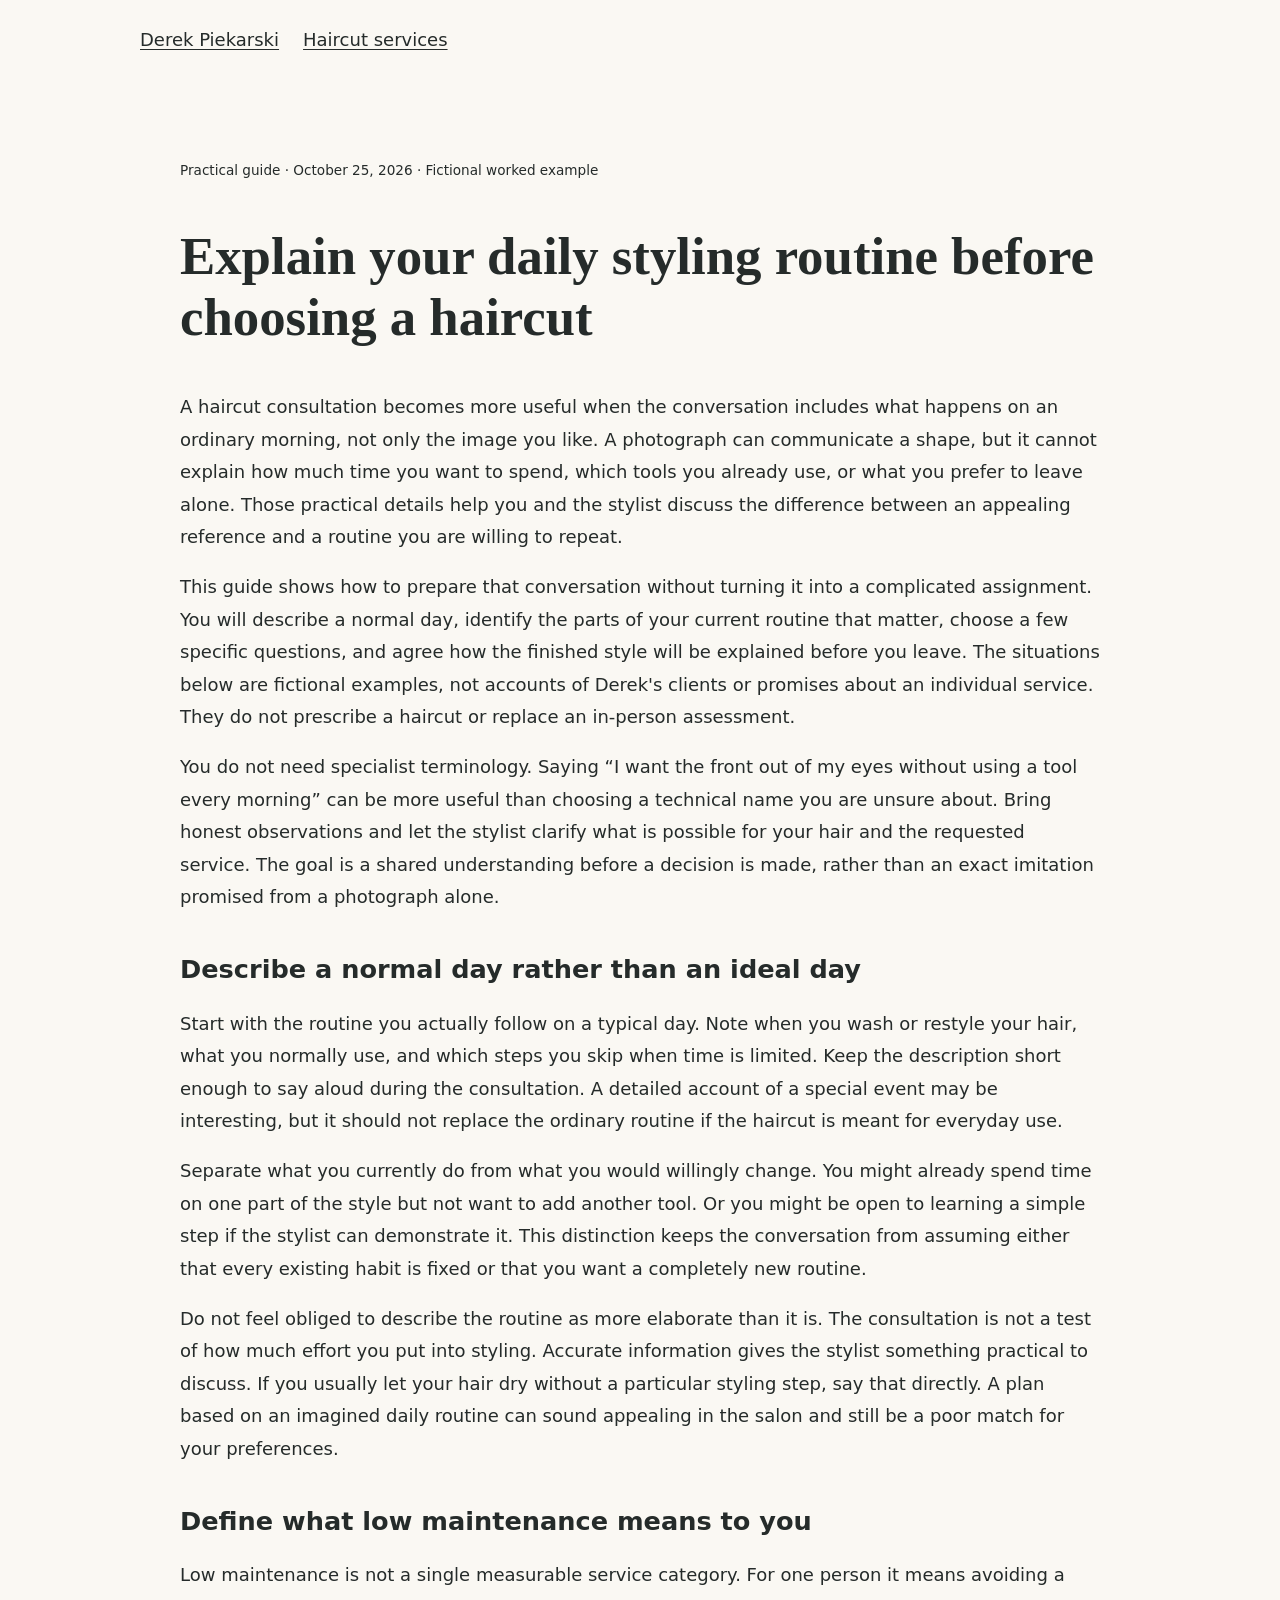
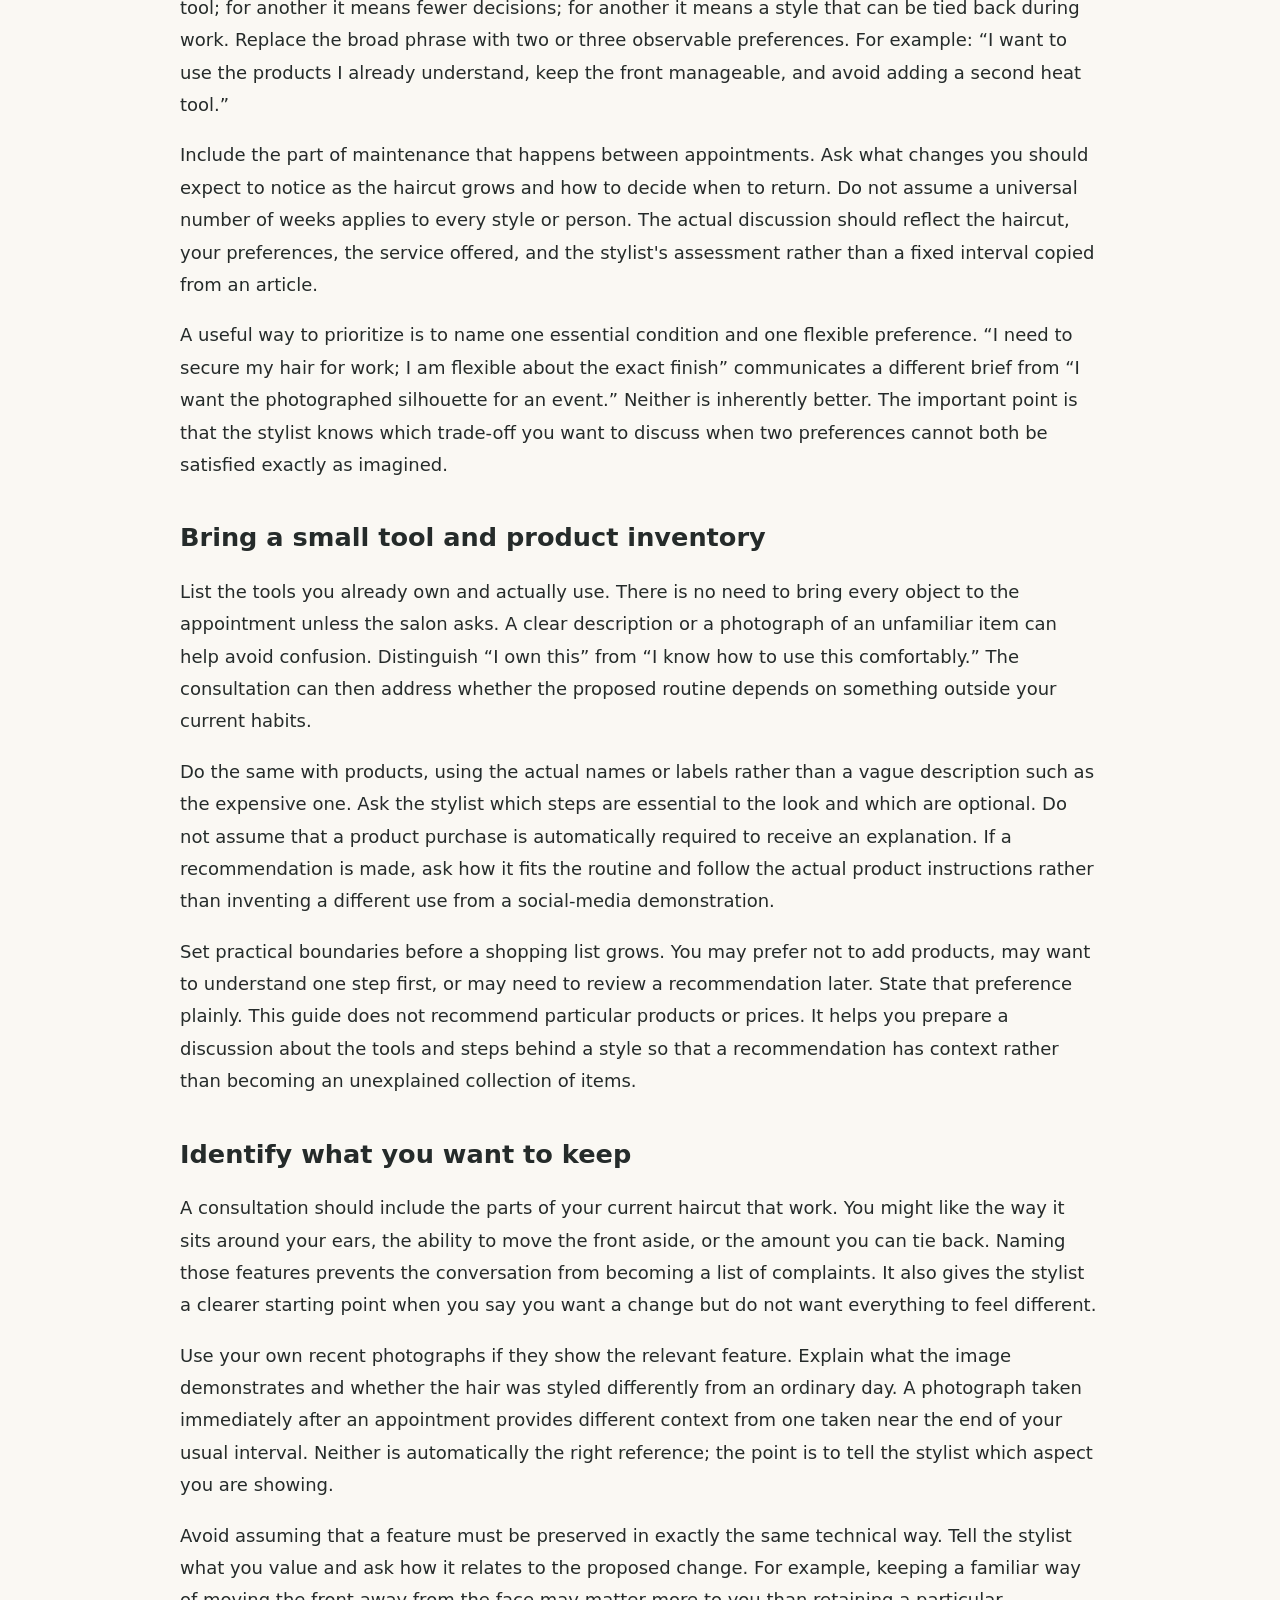
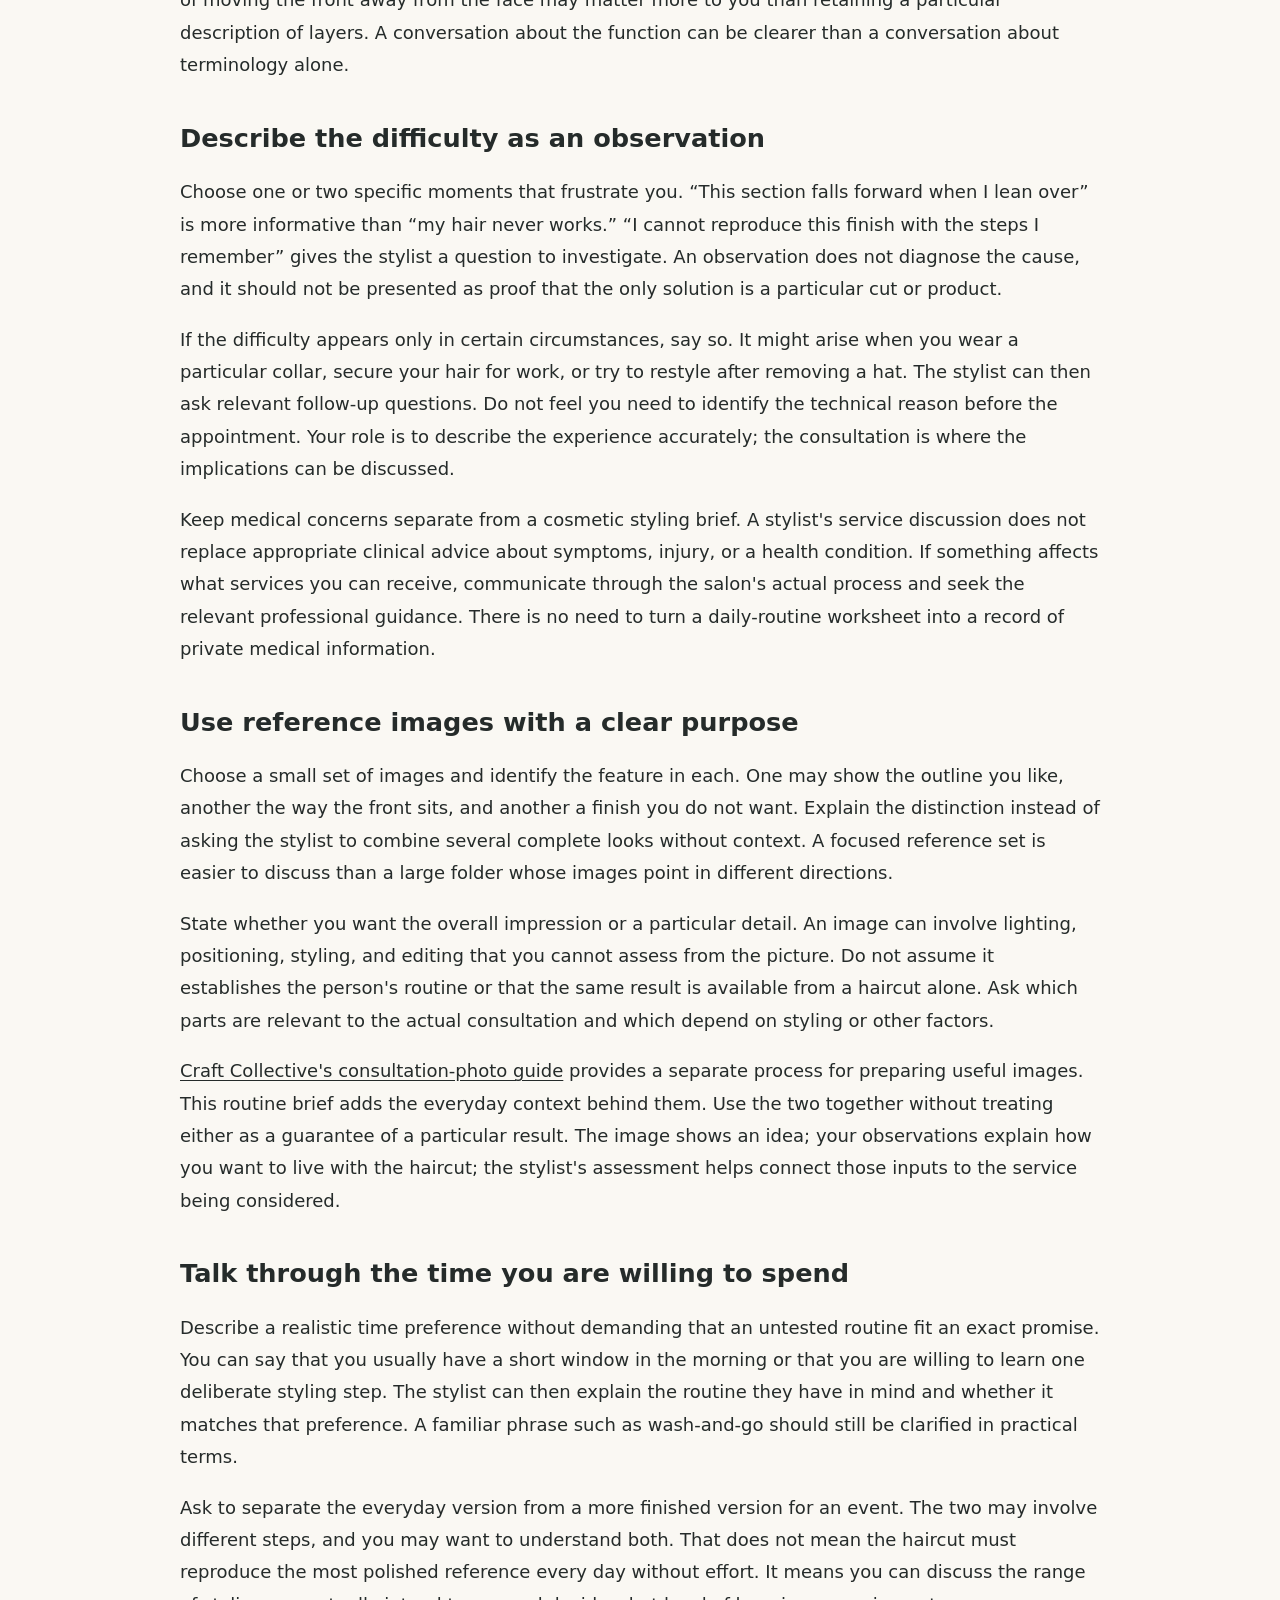
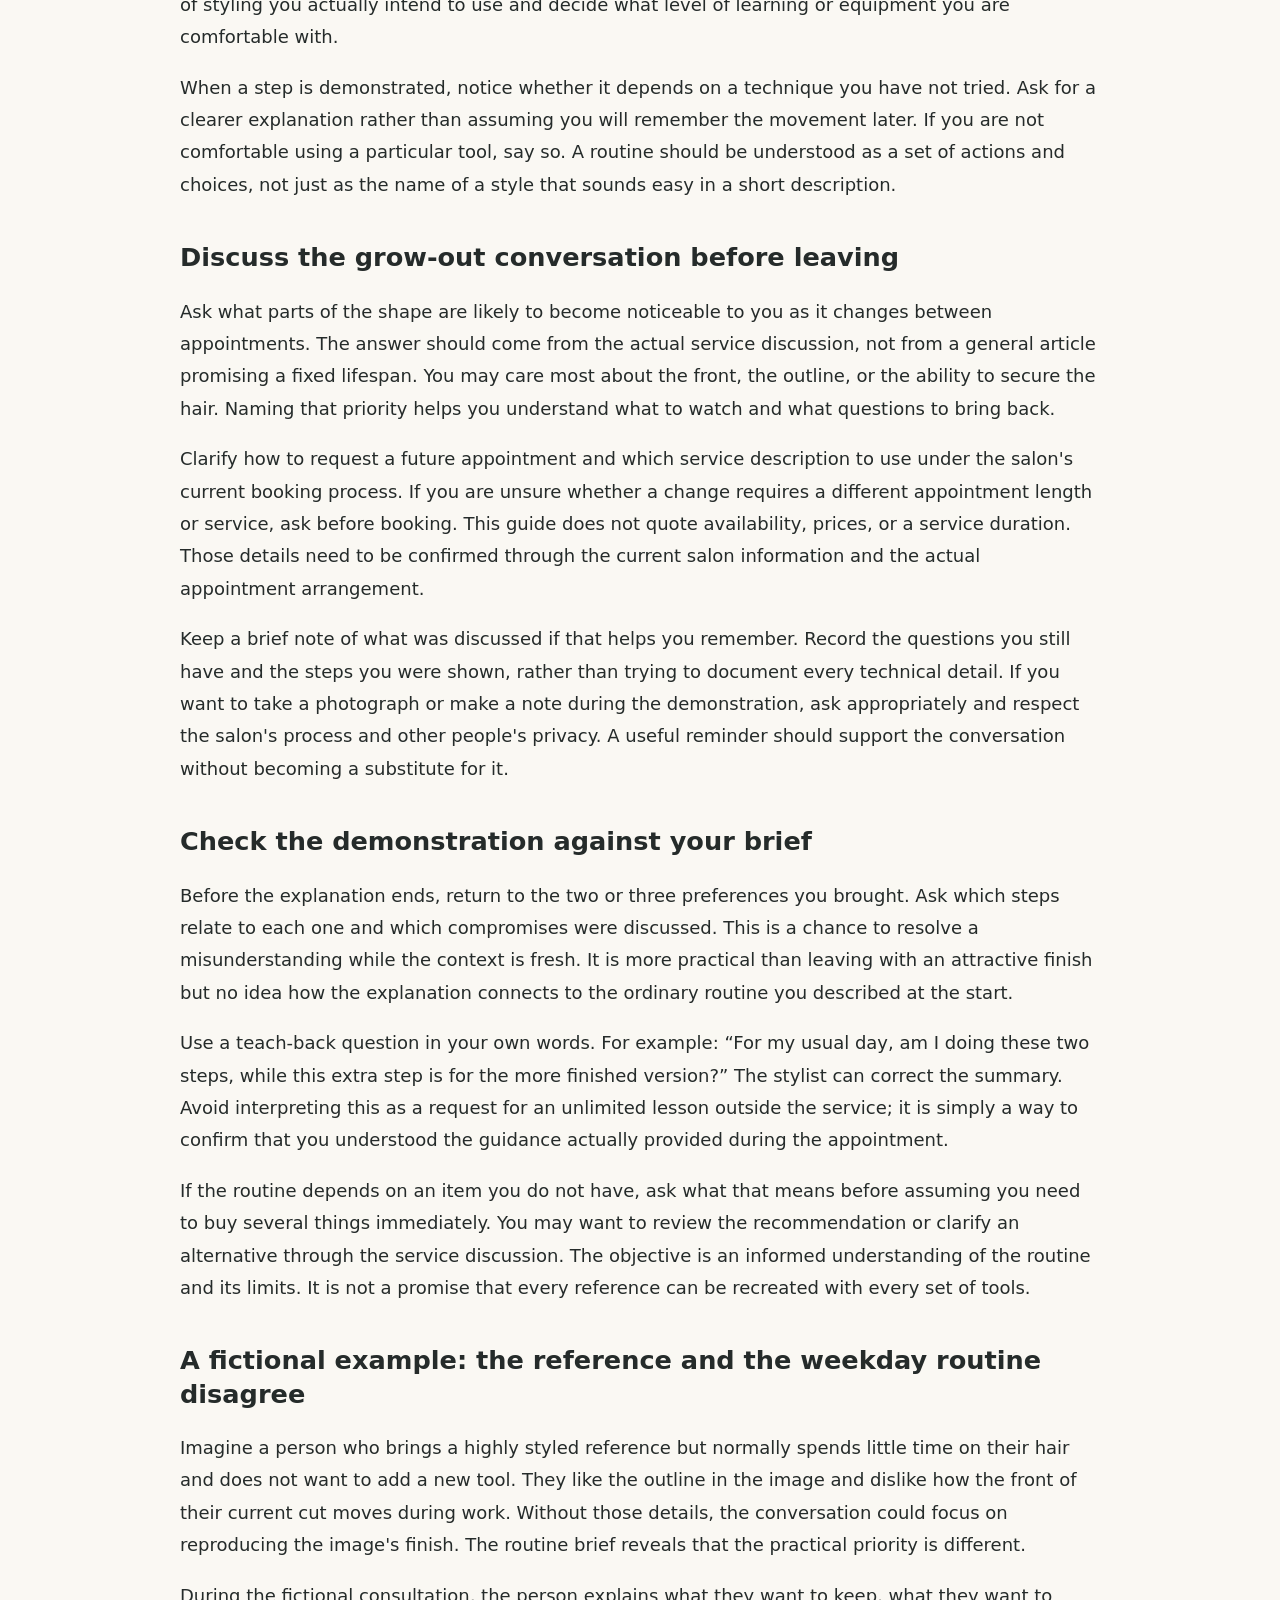
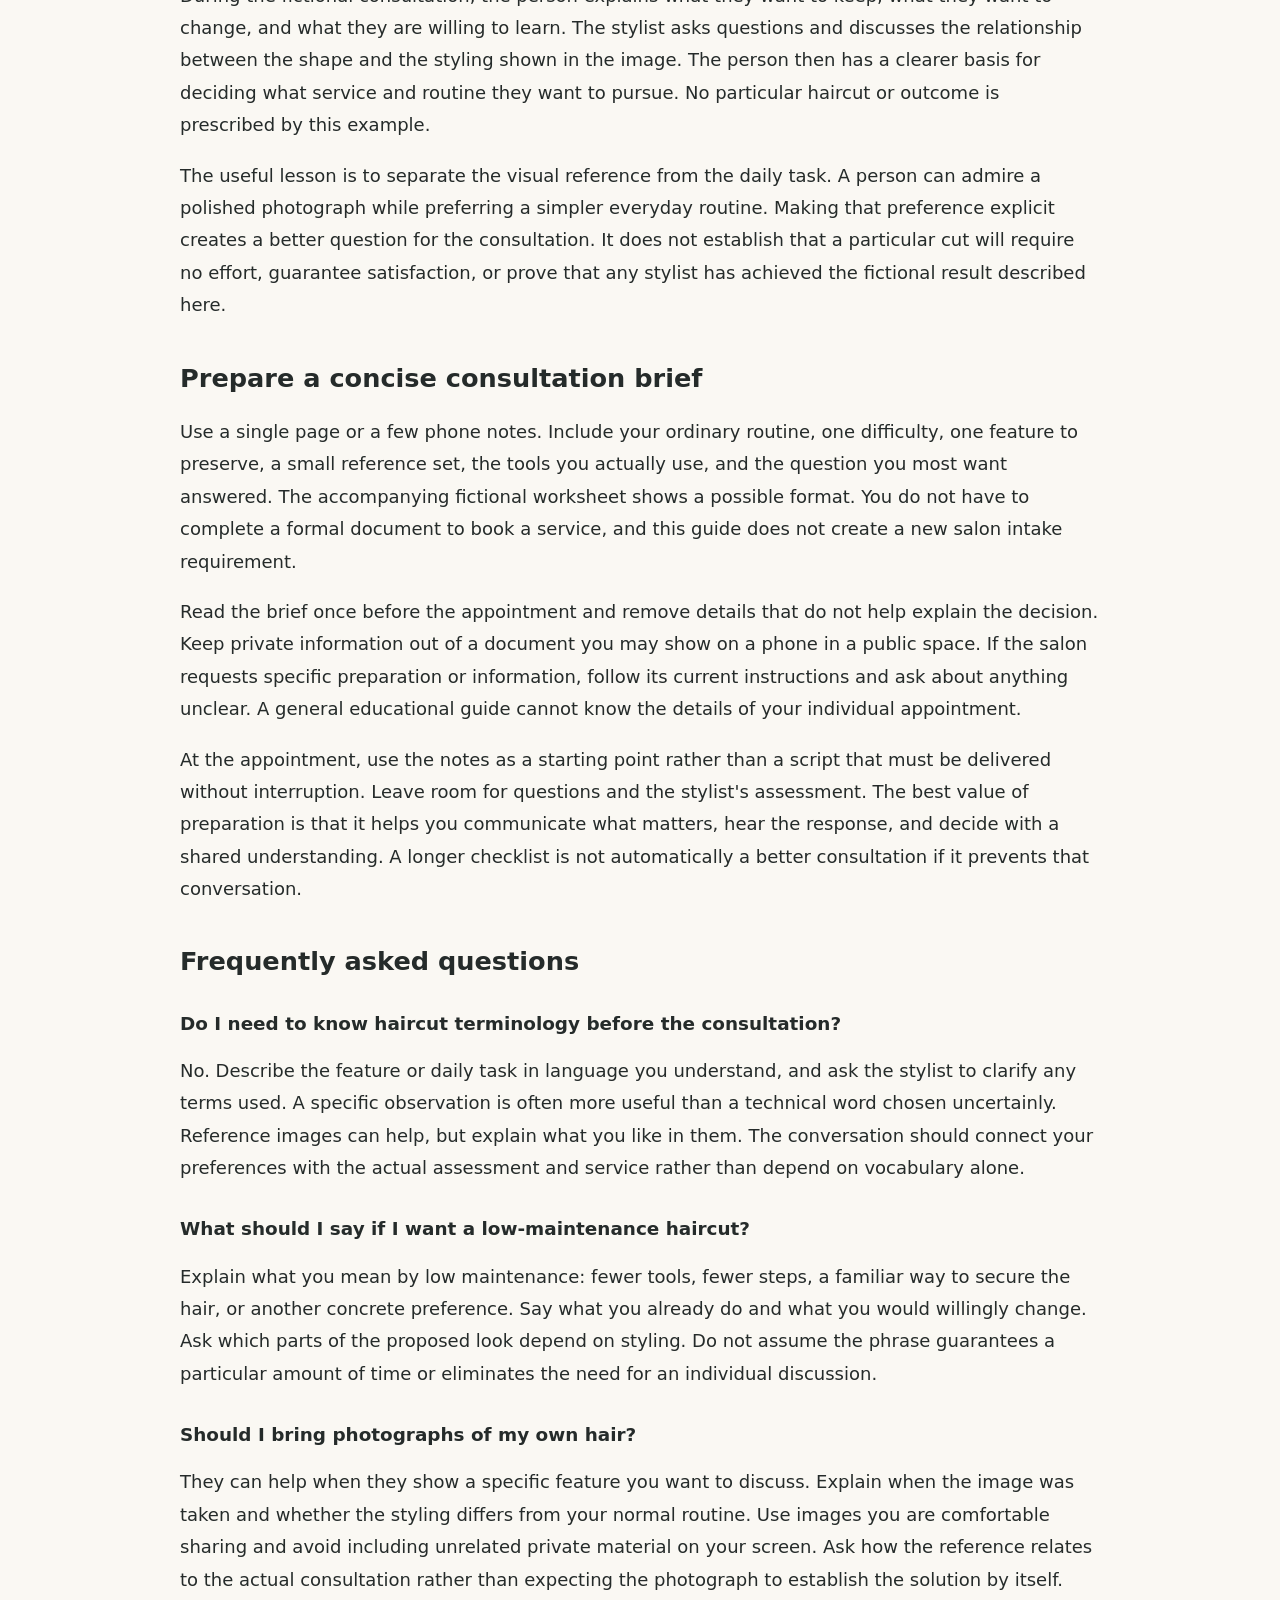
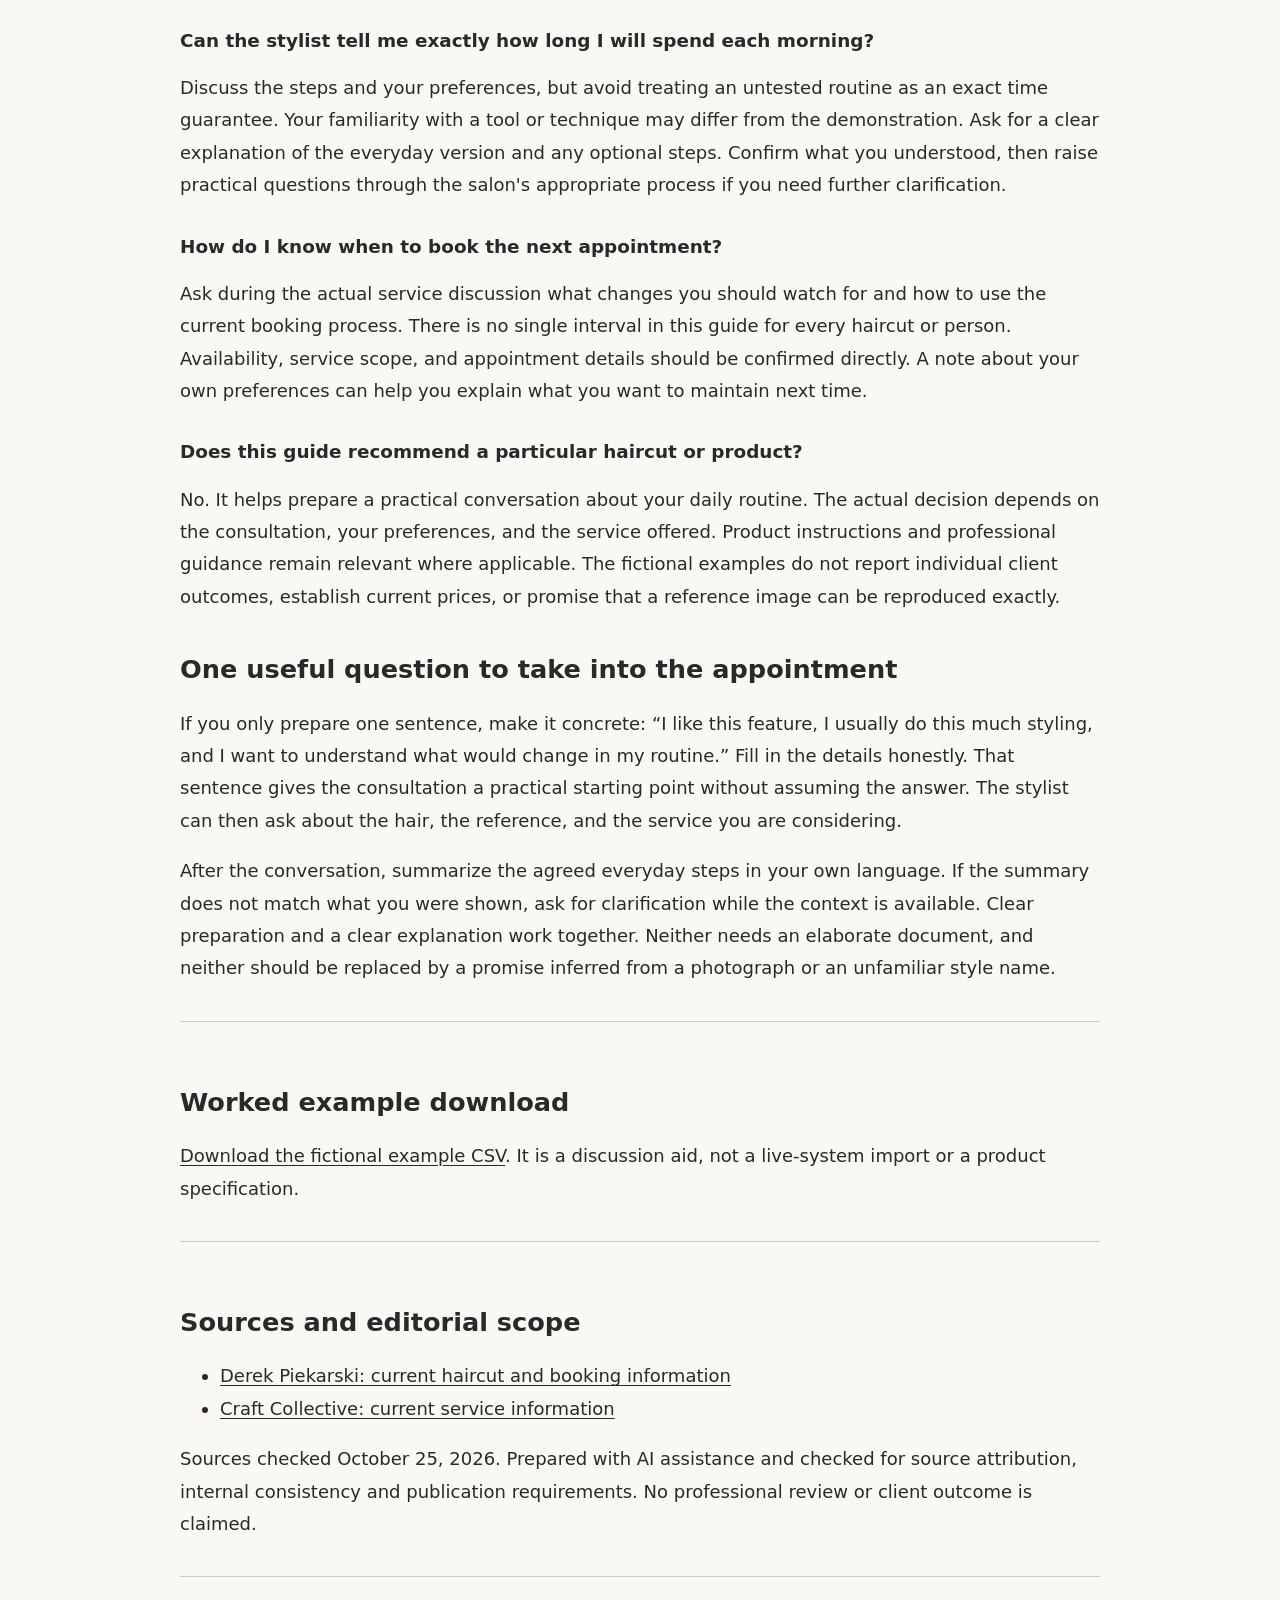
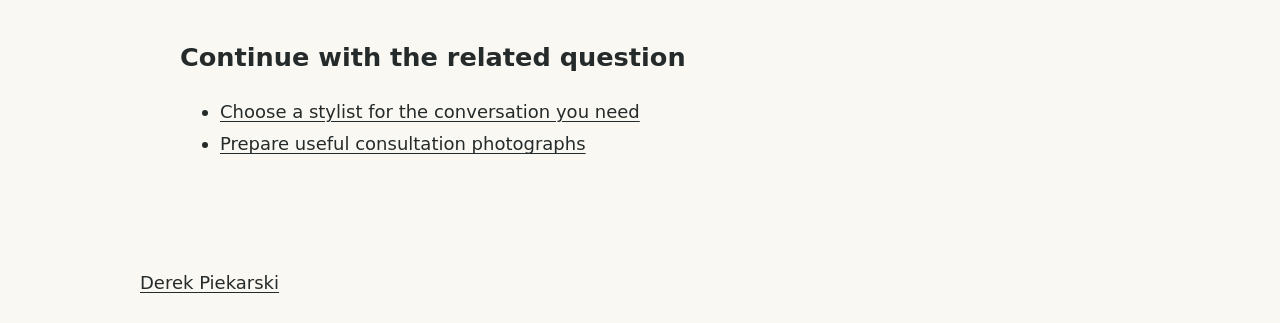
<file: guides/haircut-daily-routine/index.html>
<!doctype html><html lang="en"><head><meta charset="utf-8"><meta name="viewport" content="width=device-width,initial-scale=1"><title>Explain your daily styling routine before choosing a haircut | Derek Piekarski</title><meta name="description" content="Prepare a haircut consultation around your real daily styling routine: tools, time preferences, reference images, grow-out questions and a fictional brief."><meta name="robots" content="index,follow"><link rel="canonical" href="https://derekpiekarski.com/guides/haircut-daily-routine/"><meta property="og:type" content="article"><meta property="og:title" content="Explain your daily styling routine before choosing a haircut"><meta property="og:description" content="Prepare a haircut consultation around your real daily styling routine: tools, time preferences, reference images, grow-out questions and a fictional brief."><meta property="og:url" content="https://derekpiekarski.com/guides/haircut-daily-routine/"><style>body{margin:0;background:#faf8f3;color:#252b2a;font:18px/1.8 system-ui,sans-serif}.reading-guide{max-width:920px;margin:auto;padding:64px 26px}.reading-guide h1{font-family:Georgia,serif;font-size:clamp(2rem,5vw,3.3rem);line-height:1.15}.reading-guide h2{font-size:1.6rem;line-height:1.3;margin-top:2.5rem}.reading-guide h3{font-size:1.15rem;line-height:1.4;margin-top:2rem}.reading-guide a,.guide-nav a,.guide-footer a{color:inherit;text-decoration:underline;text-underline-offset:3px}.guide-nav,.guide-footer{max-width:1000px;margin:auto;padding:24px;display:flex;flex-wrap:wrap;gap:24px}.guide-meta{font-size:.85rem}.guide-support{border-top:1px solid #c9cdc6;padding-top:24px;margin-top:36px}.reading-guide table{width:100%;border-collapse:collapse;font-size:16px}.reading-guide th,.reading-guide td{text-align:left;padding:10px;border-bottom:1px solid #c9cdc6}.reading-guide .table-scroll{overflow:auto}.guide-skip{position:absolute;left:-9999px}.guide-skip:focus{left:0;background:white;padding:16px}</style><script type="application/ld+json">{"@context": "https://schema.org", "@type": "Article", "headline": "Explain your daily styling routine before choosing a haircut", "description": "Prepare a haircut consultation around your real daily styling routine: tools, time preferences, reference images, grow-out questions and a fictional brief.", "datePublished": "2026-10-25", "dateModified": "2026-10-25", "mainEntityOfPage": "https://derekpiekarski.com/guides/haircut-daily-routine/", "wordCount": 3094, "publisher": {"@type": "Person", "name": "Derek Piekarski"}}</script></head><body><a class="guide-skip" href="#main-content">Skip to guide</a><nav class="guide-nav" aria-label="Primary"><a href="/">Derek Piekarski</a><a href="/haircuts-pittsburgh/">Haircut services</a></nav><main id="main-content" class="reading-guide"><p class="guide-meta">Practical guide · October 25, 2026 · Fictional worked example</p><article><h1>Explain your daily styling routine before choosing a haircut</h1><div id="editorial-body"><p>A haircut consultation becomes more useful when the conversation includes what happens on an ordinary morning, not only the image you like. A photograph can communicate a shape, but it cannot explain how much time you want to spend, which tools you already use, or what you prefer to leave alone. Those practical details help you and the stylist discuss the difference between an appealing reference and a routine you are willing to repeat.</p>
<p>This guide shows how to prepare that conversation without turning it into a complicated assignment. You will describe a normal day, identify the parts of your current routine that matter, choose a few specific questions, and agree how the finished style will be explained before you leave. The situations below are fictional examples, not accounts of Derek&#x27;s clients or promises about an individual service. They do not prescribe a haircut or replace an in-person assessment.</p>
<p>You do not need specialist terminology. Saying “I want the front out of my eyes without using a tool every morning” can be more useful than choosing a technical name you are unsure about. Bring honest observations and let the stylist clarify what is possible for your hair and the requested service. The goal is a shared understanding before a decision is made, rather than an exact imitation promised from a photograph alone.</p>
<h2>Describe a normal day rather than an ideal day</h2>
<p>Start with the routine you actually follow on a typical day. Note when you wash or restyle your hair, what you normally use, and which steps you skip when time is limited. Keep the description short enough to say aloud during the consultation. A detailed account of a special event may be interesting, but it should not replace the ordinary routine if the haircut is meant for everyday use.</p>
<p>Separate what you currently do from what you would willingly change. You might already spend time on one part of the style but not want to add another tool. Or you might be open to learning a simple step if the stylist can demonstrate it. This distinction keeps the conversation from assuming either that every existing habit is fixed or that you want a completely new routine.</p>
<p>Do not feel obliged to describe the routine as more elaborate than it is. The consultation is not a test of how much effort you put into styling. Accurate information gives the stylist something practical to discuss. If you usually let your hair dry without a particular styling step, say that directly. A plan based on an imagined daily routine can sound appealing in the salon and still be a poor match for your preferences.</p>
<h2>Define what low maintenance means to you</h2>
<p>Low maintenance is not a single measurable service category. For one person it means avoiding a tool; for another it means fewer decisions; for another it means a style that can be tied back during work. Replace the broad phrase with two or three observable preferences. For example: “I want to use the products I already understand, keep the front manageable, and avoid adding a second heat tool.”</p>
<p>Include the part of maintenance that happens between appointments. Ask what changes you should expect to notice as the haircut grows and how to decide when to return. Do not assume a universal number of weeks applies to every style or person. The actual discussion should reflect the haircut, your preferences, the service offered, and the stylist&#x27;s assessment rather than a fixed interval copied from an article.</p>
<p>A useful way to prioritize is to name one essential condition and one flexible preference. “I need to secure my hair for work; I am flexible about the exact finish” communicates a different brief from “I want the photographed silhouette for an event.” Neither is inherently better. The important point is that the stylist knows which trade-off you want to discuss when two preferences cannot both be satisfied exactly as imagined.</p>
<h2>Bring a small tool and product inventory</h2>
<p>List the tools you already own and actually use. There is no need to bring every object to the appointment unless the salon asks. A clear description or a photograph of an unfamiliar item can help avoid confusion. Distinguish “I own this” from “I know how to use this comfortably.” The consultation can then address whether the proposed routine depends on something outside your current habits.</p>
<p>Do the same with products, using the actual names or labels rather than a vague description such as the expensive one. Ask the stylist which steps are essential to the look and which are optional. Do not assume that a product purchase is automatically required to receive an explanation. If a recommendation is made, ask how it fits the routine and follow the actual product instructions rather than inventing a different use from a social-media demonstration.</p>
<p>Set practical boundaries before a shopping list grows. You may prefer not to add products, may want to understand one step first, or may need to review a recommendation later. State that preference plainly. This guide does not recommend particular products or prices. It helps you prepare a discussion about the tools and steps behind a style so that a recommendation has context rather than becoming an unexplained collection of items.</p>
<h2>Identify what you want to keep</h2>
<p>A consultation should include the parts of your current haircut that work. You might like the way it sits around your ears, the ability to move the front aside, or the amount you can tie back. Naming those features prevents the conversation from becoming a list of complaints. It also gives the stylist a clearer starting point when you say you want a change but do not want everything to feel different.</p>
<p>Use your own recent photographs if they show the relevant feature. Explain what the image demonstrates and whether the hair was styled differently from an ordinary day. A photograph taken immediately after an appointment provides different context from one taken near the end of your usual interval. Neither is automatically the right reference; the point is to tell the stylist which aspect you are showing.</p>
<p>Avoid assuming that a feature must be preserved in exactly the same technical way. Tell the stylist what you value and ask how it relates to the proposed change. For example, keeping a familiar way of moving the front away from the face may matter more to you than retaining a particular description of layers. A conversation about the function can be clearer than a conversation about terminology alone.</p>
<h2>Describe the difficulty as an observation</h2>
<p>Choose one or two specific moments that frustrate you. “This section falls forward when I lean over” is more informative than “my hair never works.” “I cannot reproduce this finish with the steps I remember” gives the stylist a question to investigate. An observation does not diagnose the cause, and it should not be presented as proof that the only solution is a particular cut or product.</p>
<p>If the difficulty appears only in certain circumstances, say so. It might arise when you wear a particular collar, secure your hair for work, or try to restyle after removing a hat. The stylist can then ask relevant follow-up questions. Do not feel you need to identify the technical reason before the appointment. Your role is to describe the experience accurately; the consultation is where the implications can be discussed.</p>
<p>Keep medical concerns separate from a cosmetic styling brief. A stylist&#x27;s service discussion does not replace appropriate clinical advice about symptoms, injury, or a health condition. If something affects what services you can receive, communicate through the salon&#x27;s actual process and seek the relevant professional guidance. There is no need to turn a daily-routine worksheet into a record of private medical information.</p>
<h2>Use reference images with a clear purpose</h2>
<p>Choose a small set of images and identify the feature in each. One may show the outline you like, another the way the front sits, and another a finish you do not want. Explain the distinction instead of asking the stylist to combine several complete looks without context. A focused reference set is easier to discuss than a large folder whose images point in different directions.</p>
<p>State whether you want the overall impression or a particular detail. An image can involve lighting, positioning, styling, and editing that you cannot assess from the picture. Do not assume it establishes the person&#x27;s routine or that the same result is available from a haircut alone. Ask which parts are relevant to the actual consultation and which depend on styling or other factors.</p>
<p><a href="https://www.craftcollectivesalongroup.com/blog/salon-consultation-photos-pittsburgh">Craft Collective&#x27;s consultation-photo guide</a> provides a separate process for preparing useful images. This routine brief adds the everyday context behind them. Use the two together without treating either as a guarantee of a particular result. The image shows an idea; your observations explain how you want to live with the haircut; the stylist&#x27;s assessment helps connect those inputs to the service being considered.</p>
<h2>Talk through the time you are willing to spend</h2>
<p>Describe a realistic time preference without demanding that an untested routine fit an exact promise. You can say that you usually have a short window in the morning or that you are willing to learn one deliberate styling step. The stylist can then explain the routine they have in mind and whether it matches that preference. A familiar phrase such as wash-and-go should still be clarified in practical terms.</p>
<p>Ask to separate the everyday version from a more finished version for an event. The two may involve different steps, and you may want to understand both. That does not mean the haircut must reproduce the most polished reference every day without effort. It means you can discuss the range of styling you actually intend to use and decide what level of learning or equipment you are comfortable with.</p>
<p>When a step is demonstrated, notice whether it depends on a technique you have not tried. Ask for a clearer explanation rather than assuming you will remember the movement later. If you are not comfortable using a particular tool, say so. A routine should be understood as a set of actions and choices, not just as the name of a style that sounds easy in a short description.</p>
<h2>Discuss the grow-out conversation before leaving</h2>
<p>Ask what parts of the shape are likely to become noticeable to you as it changes between appointments. The answer should come from the actual service discussion, not from a general article promising a fixed lifespan. You may care most about the front, the outline, or the ability to secure the hair. Naming that priority helps you understand what to watch and what questions to bring back.</p>
<p>Clarify how to request a future appointment and which service description to use under the salon&#x27;s current booking process. If you are unsure whether a change requires a different appointment length or service, ask before booking. This guide does not quote availability, prices, or a service duration. Those details need to be confirmed through the current salon information and the actual appointment arrangement.</p>
<p>Keep a brief note of what was discussed if that helps you remember. Record the questions you still have and the steps you were shown, rather than trying to document every technical detail. If you want to take a photograph or make a note during the demonstration, ask appropriately and respect the salon&#x27;s process and other people&#x27;s privacy. A useful reminder should support the conversation without becoming a substitute for it.</p>
<h2>Check the demonstration against your brief</h2>
<p>Before the explanation ends, return to the two or three preferences you brought. Ask which steps relate to each one and which compromises were discussed. This is a chance to resolve a misunderstanding while the context is fresh. It is more practical than leaving with an attractive finish but no idea how the explanation connects to the ordinary routine you described at the start.</p>
<p>Use a teach-back question in your own words. For example: “For my usual day, am I doing these two steps, while this extra step is for the more finished version?” The stylist can correct the summary. Avoid interpreting this as a request for an unlimited lesson outside the service; it is simply a way to confirm that you understood the guidance actually provided during the appointment.</p>
<p>If the routine depends on an item you do not have, ask what that means before assuming you need to buy several things immediately. You may want to review the recommendation or clarify an alternative through the service discussion. The objective is an informed understanding of the routine and its limits. It is not a promise that every reference can be recreated with every set of tools.</p>
<h2>A fictional example: the reference and the weekday routine disagree</h2>
<p>Imagine a person who brings a highly styled reference but normally spends little time on their hair and does not want to add a new tool. They like the outline in the image and dislike how the front of their current cut moves during work. Without those details, the conversation could focus on reproducing the image&#x27;s finish. The routine brief reveals that the practical priority is different.</p>
<p>During the fictional consultation, the person explains what they want to keep, what they want to change, and what they are willing to learn. The stylist asks questions and discusses the relationship between the shape and the styling shown in the image. The person then has a clearer basis for deciding what service and routine they want to pursue. No particular haircut or outcome is prescribed by this example.</p>
<p>The useful lesson is to separate the visual reference from the daily task. A person can admire a polished photograph while preferring a simpler everyday routine. Making that preference explicit creates a better question for the consultation. It does not establish that a particular cut will require no effort, guarantee satisfaction, or prove that any stylist has achieved the fictional result described here.</p>
<h2>Prepare a concise consultation brief</h2>
<p>Use a single page or a few phone notes. Include your ordinary routine, one difficulty, one feature to preserve, a small reference set, the tools you actually use, and the question you most want answered. The accompanying fictional worksheet shows a possible format. You do not have to complete a formal document to book a service, and this guide does not create a new salon intake requirement.</p>
<p>Read the brief once before the appointment and remove details that do not help explain the decision. Keep private information out of a document you may show on a phone in a public space. If the salon requests specific preparation or information, follow its current instructions and ask about anything unclear. A general educational guide cannot know the details of your individual appointment.</p>
<p>At the appointment, use the notes as a starting point rather than a script that must be delivered without interruption. Leave room for questions and the stylist&#x27;s assessment. The best value of preparation is that it helps you communicate what matters, hear the response, and decide with a shared understanding. A longer checklist is not automatically a better consultation if it prevents that conversation.</p>
<h2>Frequently asked questions</h2>
<h3>Do I need to know haircut terminology before the consultation?</h3>
<p>No. Describe the feature or daily task in language you understand, and ask the stylist to clarify any terms used. A specific observation is often more useful than a technical word chosen uncertainly. Reference images can help, but explain what you like in them. The conversation should connect your preferences with the actual assessment and service rather than depend on vocabulary alone.</p>
<h3>What should I say if I want a low-maintenance haircut?</h3>
<p>Explain what you mean by low maintenance: fewer tools, fewer steps, a familiar way to secure the hair, or another concrete preference. Say what you already do and what you would willingly change. Ask which parts of the proposed look depend on styling. Do not assume the phrase guarantees a particular amount of time or eliminates the need for an individual discussion.</p>
<h3>Should I bring photographs of my own hair?</h3>
<p>They can help when they show a specific feature you want to discuss. Explain when the image was taken and whether the styling differs from your normal routine. Use images you are comfortable sharing and avoid including unrelated private material on your screen. Ask how the reference relates to the actual consultation rather than expecting the photograph to establish the solution by itself.</p>
<h3>Can the stylist tell me exactly how long I will spend each morning?</h3>
<p>Discuss the steps and your preferences, but avoid treating an untested routine as an exact time guarantee. Your familiarity with a tool or technique may differ from the demonstration. Ask for a clear explanation of the everyday version and any optional steps. Confirm what you understood, then raise practical questions through the salon&#x27;s appropriate process if you need further clarification.</p>
<h3>How do I know when to book the next appointment?</h3>
<p>Ask during the actual service discussion what changes you should watch for and how to use the current booking process. There is no single interval in this guide for every haircut or person. Availability, service scope, and appointment details should be confirmed directly. A note about your own preferences can help you explain what you want to maintain next time.</p>
<h3>Does this guide recommend a particular haircut or product?</h3>
<p>No. It helps prepare a practical conversation about your daily routine. The actual decision depends on the consultation, your preferences, and the service offered. Product instructions and professional guidance remain relevant where applicable. The fictional examples do not report individual client outcomes, establish current prices, or promise that a reference image can be reproduced exactly.</p>
<h2>One useful question to take into the appointment</h2>
<p>If you only prepare one sentence, make it concrete: “I like this feature, I usually do this much styling, and I want to understand what would change in my routine.” Fill in the details honestly. That sentence gives the consultation a practical starting point without assuming the answer. The stylist can then ask about the hair, the reference, and the service you are considering.</p>
<p>After the conversation, summarize the agreed everyday steps in your own language. If the summary does not match what you were shown, ask for clarification while the context is available. Clear preparation and a clear explanation work together. Neither needs an elaborate document, and neither should be replaced by a promise inferred from a photograph or an unfamiliar style name.</p></div></article><section class="guide-support"><h2>Worked example download</h2><p><a href="/assets/longform-batch07/styling-routine.csv">Download the fictional example CSV</a>. It is a discussion aid, not a live-system import or a product specification.</p></section><section class="guide-support"><h2>Sources and editorial scope</h2><ul><li><a href="https://derekpiekarski.com/haircuts-pittsburgh/">Derek Piekarski: current haircut and booking information</a></li><li><a href="https://www.craftcollectivesalongroup.com/hair-services-pittsburgh">Craft Collective: current service information</a></li></ul><p>Sources checked October 25, 2026. Prepared with AI assistance and checked for source attribution, internal consistency and publication requirements. No professional review or client outcome is claimed.</p></section><aside class="guide-support" aria-label="Related reading"><h2>Continue with the related question</h2><ul><li><a href="/choosing-a-hair-stylist-pittsburgh/">Choose a stylist for the conversation you need</a></li><li><a href="https://www.craftcollectivesalongroup.com/blog/salon-consultation-photos-pittsburgh">Prepare useful consultation photographs</a></li></ul></aside></main><footer class="guide-footer"><a href="/">Derek Piekarski</a></footer></body></html>
</file>
